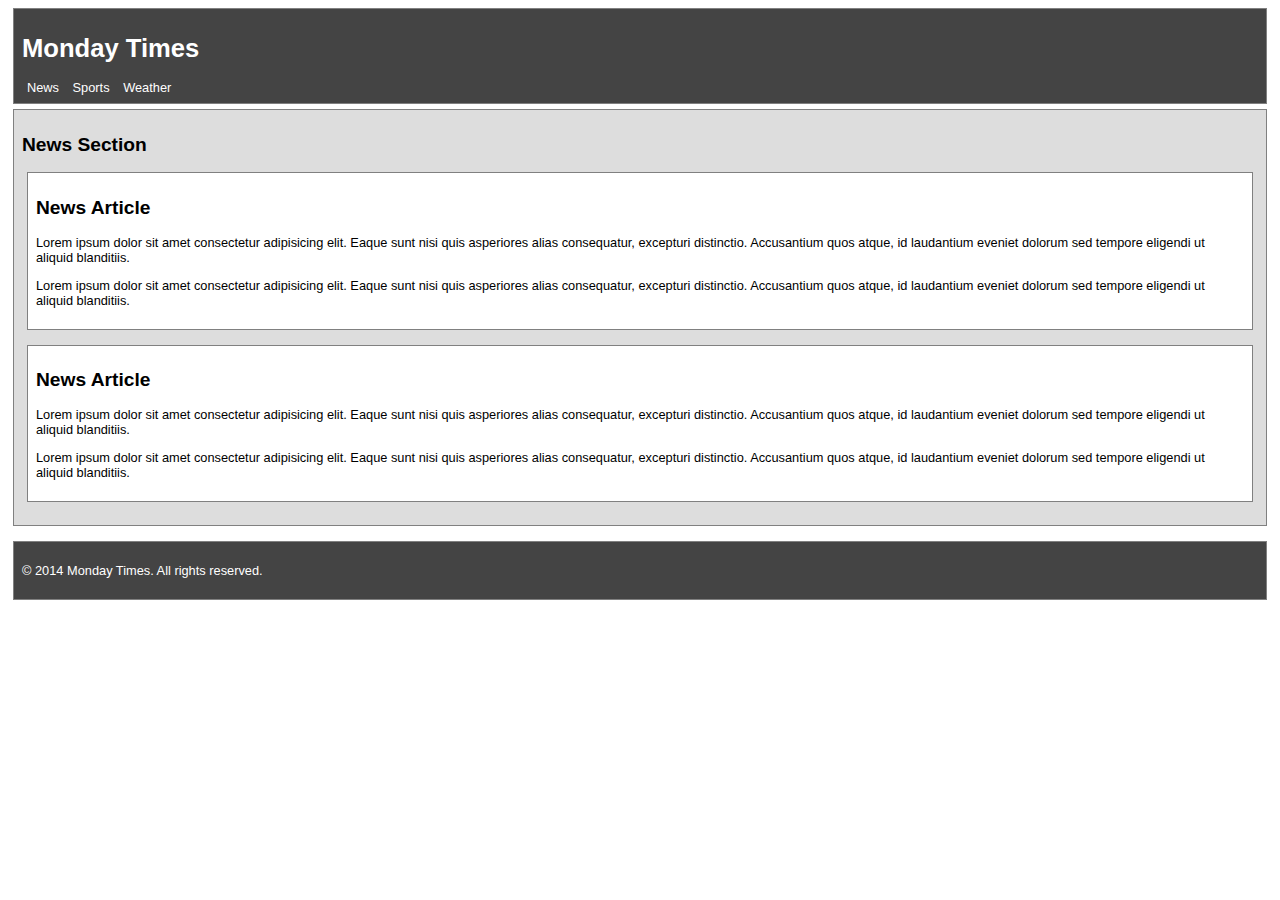
<file: ex-01/index.html>
<!DOCTYPE html>
<html lang="en">
  <head>
    <meta charset="UTF-8" />
    <meta http-equiv="X-UA-Compatible" content="IE=edge" />
    <meta name="viewport" content="width=device-width, initial-scale=1.0" />
    <title>Exercicio 1</title>
    <link rel="stylesheet" href="style.css" />
  </head>
  <body>
    <header>
      <h1>Monday Times</h1>
      <nav>
        <ul>
          <li>News</li>
          <li>Sports</li>
          <li>Weather</li>
        </ul>
      </nav>
    </header>

    <main>
      <h2>News Section</h2>
      <section>
      <article>
        <h2>News Article</h2>
        <p>
          Lorem ipsum dolor sit amet consectetur adipisicing elit. Eaque sunt
          nisi quis asperiores alias consequatur, excepturi distinctio.
          Accusantium quos atque, id laudantium eveniet dolorum sed tempore
          eligendi ut aliquid blanditiis.
        </p>
        <p>
          Lorem ipsum dolor sit amet consectetur adipisicing elit. Eaque sunt
          nisi quis asperiores alias consequatur, excepturi distinctio.
          Accusantium quos atque, id laudantium eveniet dolorum sed tempore
          eligendi ut aliquid blanditiis.
        </p>
      </article>

      <article>
        <h2>News Article</h2>
        <p>
          Lorem ipsum dolor sit amet consectetur adipisicing elit. Eaque sunt
          nisi quis asperiores alias consequatur, excepturi distinctio.
          Accusantium quos atque, id laudantium eveniet dolorum sed tempore
          eligendi ut aliquid blanditiis.
        </p>
        <p>
          Lorem ipsum dolor sit amet consectetur adipisicing elit. Eaque sunt
          nisi quis asperiores alias consequatur, excepturi distinctio.
          Accusantium quos atque, id laudantium eveniet dolorum sed tempore
          eligendi ut aliquid blanditiis.
        </p>
      </article>
    </section>
    </main>

    <footer>
      <p>© 2014 Monday Times. All rights reserved.</p>
    </footer>
  </body>
</html>
</file>
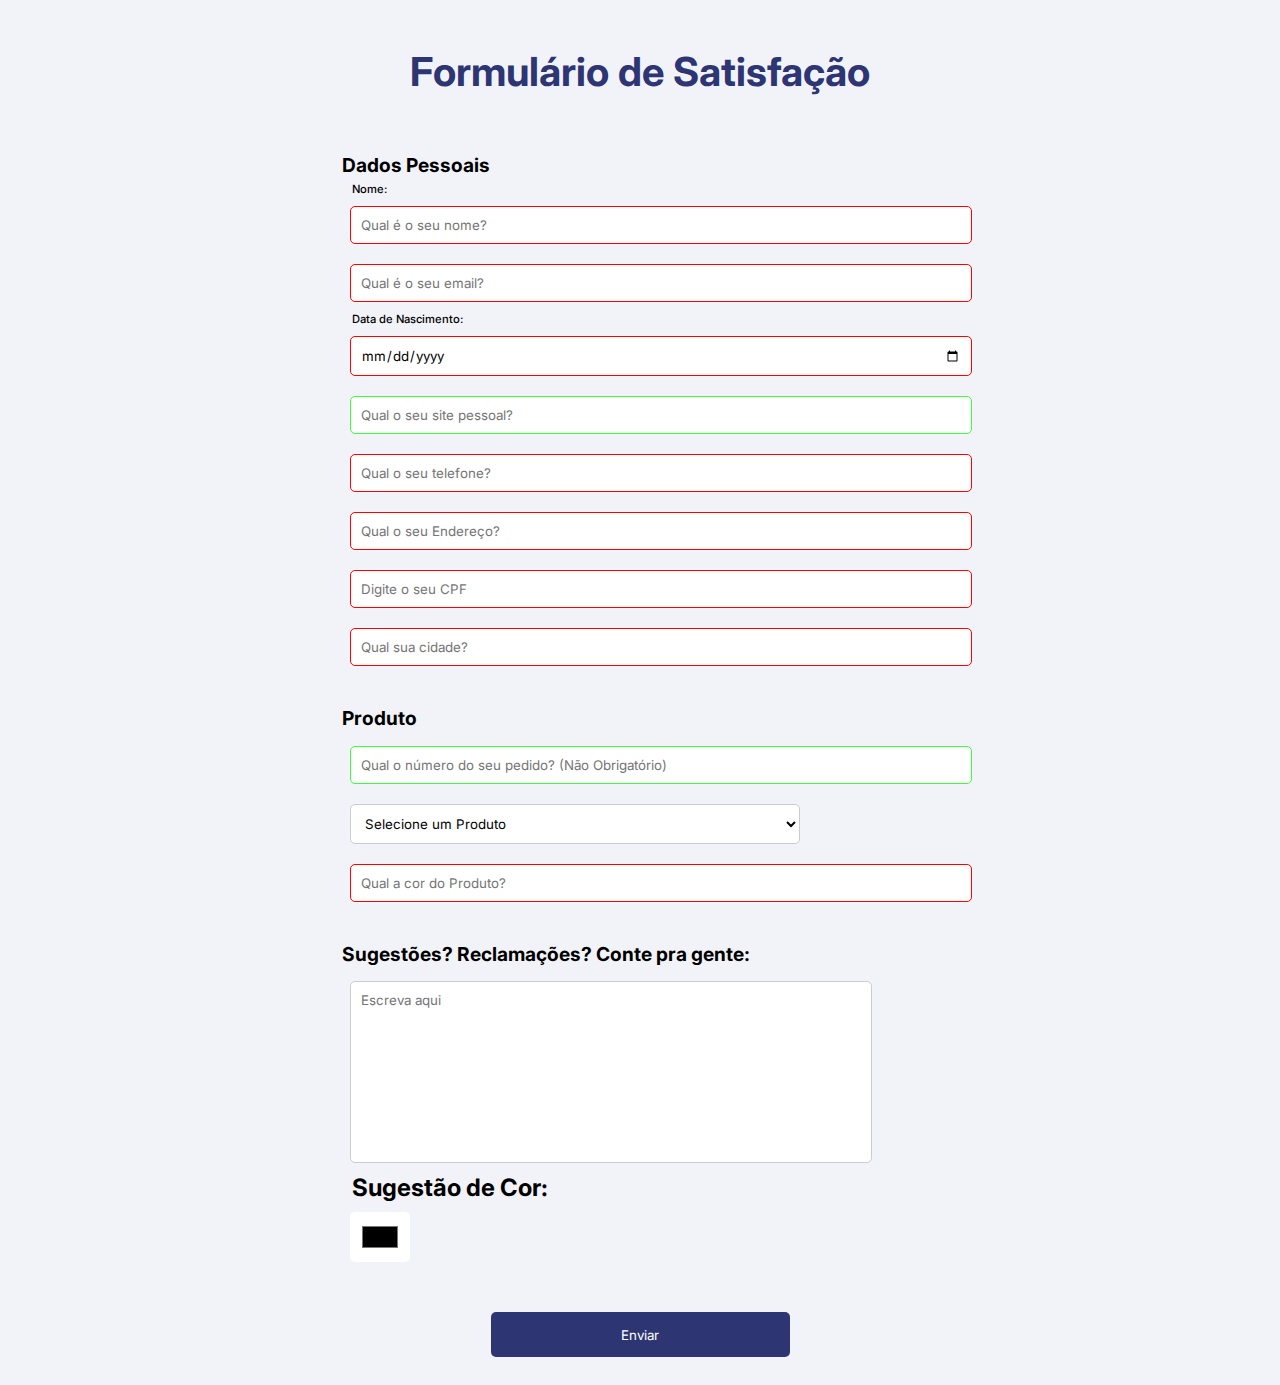
<file: ex2/index.html>
<!DOCTYPE html>
<html lang="pt-br">
<head>
    <meta charset="UTF-8">
    <meta http-equiv="X-UA-Compatible" content="IE=edge">
    <meta name="viewport" content="width=device-width, initial-scale=1.0">
    <title>Formulário de Satisfação</title>
    <link rel="stylesheet" href="style.css">
</head>

<body>
    <main>
        <h1>Formulário de Satisfação</h1>
        <form action="" id="form">
            <fieldset>
                <legend>Dados Pessoais </legend>
                <label for="name">Nome:</label>
                <input type="text" name="name" id="name" placeholder="Qual é o seu nome? "  required>
                <input type="email" name="email" id="email" placeholder="Qual é o seu email? " required>
                <label for="date">Data de Nascimento: </label>
                <input type="date" name="birthdate" id="birthdate" required>
                <input type="url" name="contactpage" id="contactpage" placeholder="Qual o seu site pessoal?">

                <input type="tel" name="tel" id="tel" placeholder="Qual o seu telefone?"
                    pattern="(\([0-9]{2}\))\s([9]{1})?([0-9]{4})-([0-9]{4})"
                    title="Número de telefone precisa ser no formato (99) 9999-9999"  required="required">

                <input type="text" name="address" id="address" placeholder="Qual o seu Endereço?" required>

                <input type="text" name="cpf" pattern="\d{3}\.\d{3}\.\d{3}-\d{2}"
                    title="Digite o CPF no formato nnn.nnn.nnn-nn" placeholder="Digite o seu CPF " required>
                <input list="cities" placeholder="Qual sua cidade? " required/>

                <datalist id="cities">
                    <option value="São Paulo">
                    <option value="Brasilia">
                    <option value="Teresina">
                    <option value="Manaus">
                    <option value="Porto Alegre">
                </datalist>
            </fieldset>

            <fieldset>
                <legend>Produto </legend>
                <input type="number" name="order" id="order" placeholder="Qual o número do seu pedido? (Não Obrigatório)" />
                <select name="products" id="product" required>
                    <option value="">Selecione um Produto</option>
                    <option value="1">Maquina de Lavar</option>
                    <option value="2">Fogão 4 Bocas</option>
                    <option value="3">Fogão 5 Bocas</option>
                    <option value="4">Fogão 6 Bocas</option>
                    <option value="5">Cooktop</option>
                </select>
                <input list="color" placeholder="Qual a cor do Produto? " required/>
                <datalist id="color">
                    <option value="Branco">
                    <option value="Cinza">
                    <option value="Azul">
                    <option value="Preto">
                    <option value="Marrom">
                    <option value="Outra"></option>
                </datalist>
            </fieldset>

            <fieldset>
                <legend>Sugestões? Reclamações? Conte pra gente: </legend>
                <textarea name="comment" id="comment" cols="30" rows="10"
                    placeholder="Escreva aqui" required></textarea>
                    <label for="color">Sugestão de Cor: </label>
                    <input type="color" name="color" id="color" placeholder="teste">
            </fieldset>

            <button type="submit" onclick="validateData(event)">Enviar</button>
        </form>
    </main>


    <script>
        function validateData(event){
          event.preventDefault();

          let formElement = document.getElementById("form");
          let result = formElement.reportValidity();

          if(result == true){
              let nameElement = document.getElementById("name");

              if(nameElement.value == " "){
                  alert("Preencha o campo nome");
          }
        }
    </script>

</body>

</html>
</file>
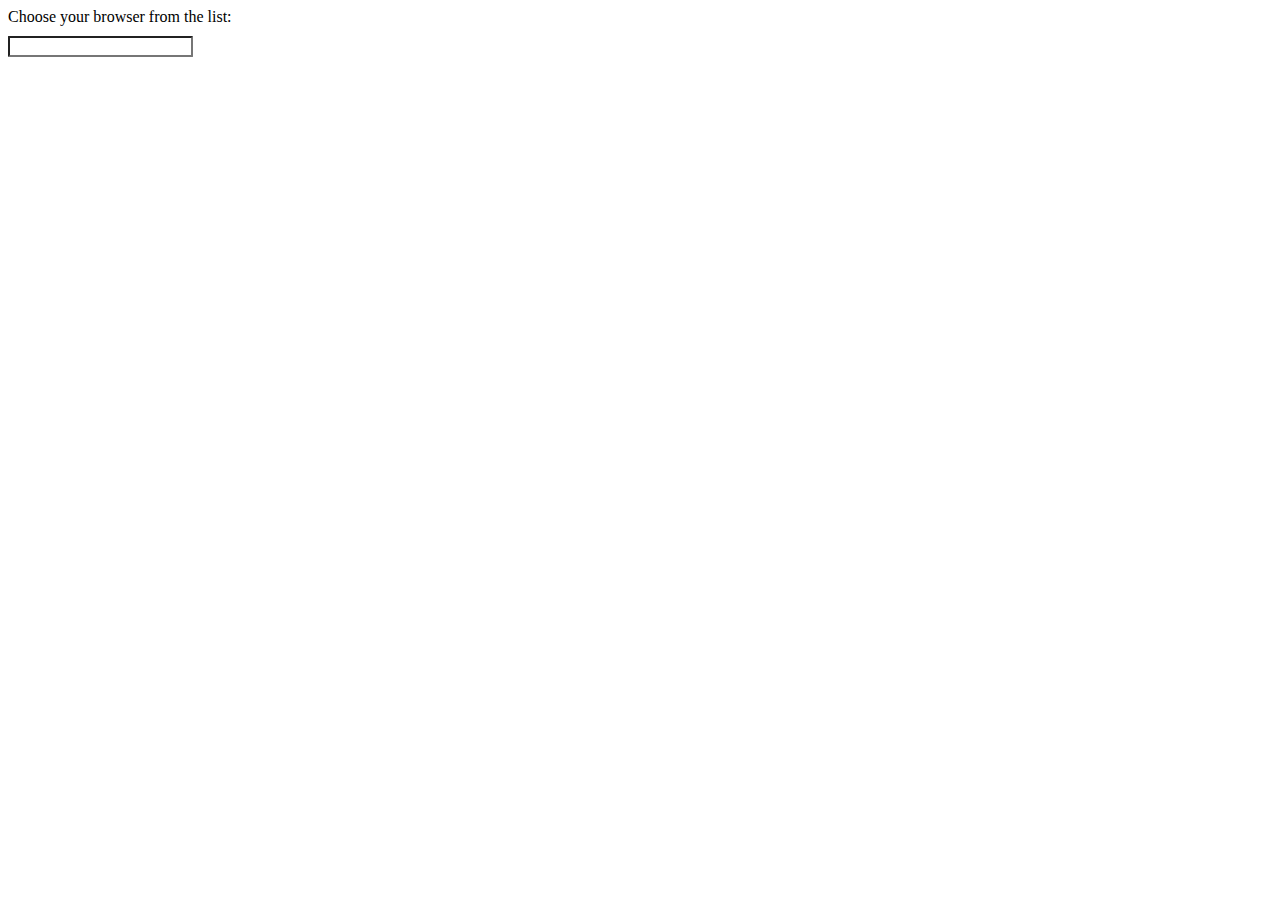
<file: PI/index.html>
<!DOCTYPE html>
<html lang="en">
  <head>
    <meta charset="UTF-8" />
    <meta http-equiv="X-UA-Compatible" content="IE=edge" />
    <meta name="viewport" content="width=device-width, initial-scale=1.0" />
    <title>Document</title>
    <style>
      input {
        display: block;
        margin: 10px 0;
        border-radius: 1px;
      }
    </style>
  </head>
  <body>
    <label for="browser">Choose your browser from the list:</label>
    <input list="browsers" name="browser" id="browser" />

    <datalist id="browsers">
      <option value="Edge"></option>
      <option value="Firefox"></option>
      <option value="Chrome"></option>
      <option value="Opera"></option>
      <option value="Safari"></option>
    </datalist>
  </body>
</html>
</file>
<file: ex-01/style.css>
body {
  font-family: Verdana, sans-serif;
  font-size: 0.8em;
}
header,
footer,
main,
article {
  border: 1px solid grey;
  margin: 5px;
  margin-bottom: 15px;
  padding: 8px;
  background-color: white;
}
header,
footer {
  color: white;
  background-color: #444;
  margin-bottom: 5px;
}
main {
  background-color: #ddd;
}
nav ul {
  margin: 0;
  padding: 0;
}
nav ul li {
  display: inline;
  margin: 5px;
}
</file>
<file: ex2/style.css>
@import url('https://fonts.googleapis.com/css2?family=Inter:wght@100;200;300;400;500;600;700;800&display=swap');

*{
    font-family: 'Inter', sans-serif;
    background-color: #F2F3F9;
}

h1{
    text-align: center;
    font-size: 2.5em;
    padding: 20px;
    color: #2D3573;
}

input{
    width: 100%;
    padding: 10px;
    margin: 10px;
    border-radius: 5px;
    border: 1px solid #ccc;
    background-color: white;
}

input:valid {
    border: 1px solid rgb(59, 255, 59)
}

input:invalid {
    border: 1px solid rgb(255, 0, 0);
    content: "Invalid input";
}


fieldset{
    display: flex;
    flex-direction: column;
    color: black;
    width: 600px;
    margin: auto;
    border: none;
    margin: 10px;
}

fieldset legend{
    font-weight: bold;
    font-size: 1.2em;
}

fieldset:nth-child(1) label{
    font-size: 0.7em;
    font-weight: 500;
}

form{
    display: flex;
    flex-direction: column;
    justify-content: center;
    align-items: center;
}


textarea{
    width: 500px;
    padding: 10px;
    margin: 10px;
    border-radius: 5px;
    border: 1px solid #ccc;
    resize: none;
    background-color: white;
}

select{
    width: 450px;
    padding: 10px;
    margin: 10px;
    border-radius: 5px;
    border: 1px solid #ccc;
    background-color: white;
}

select option{
    background-color: white;
}


input[type=color]{
    width: 60px;
    height: 50px;
    border:none;
    background-color: white;
}

input[type=color]:hover{
    cursor: pointer;
}

label{
    font-size: 1.5em;
    font-weight: bold;
    margin-left: 2%;
}

button{
    width: 299px;
    height: 45px;
    border-radius: 5px;
    background-color: #2D3573;
    color: white;
    border: none;
    margin: 20px;
    opacity: 1;
    transition: 0.1s;
}

button:hover{
    cursor: pointer;
    opacity: 0.8;
}
</file>
